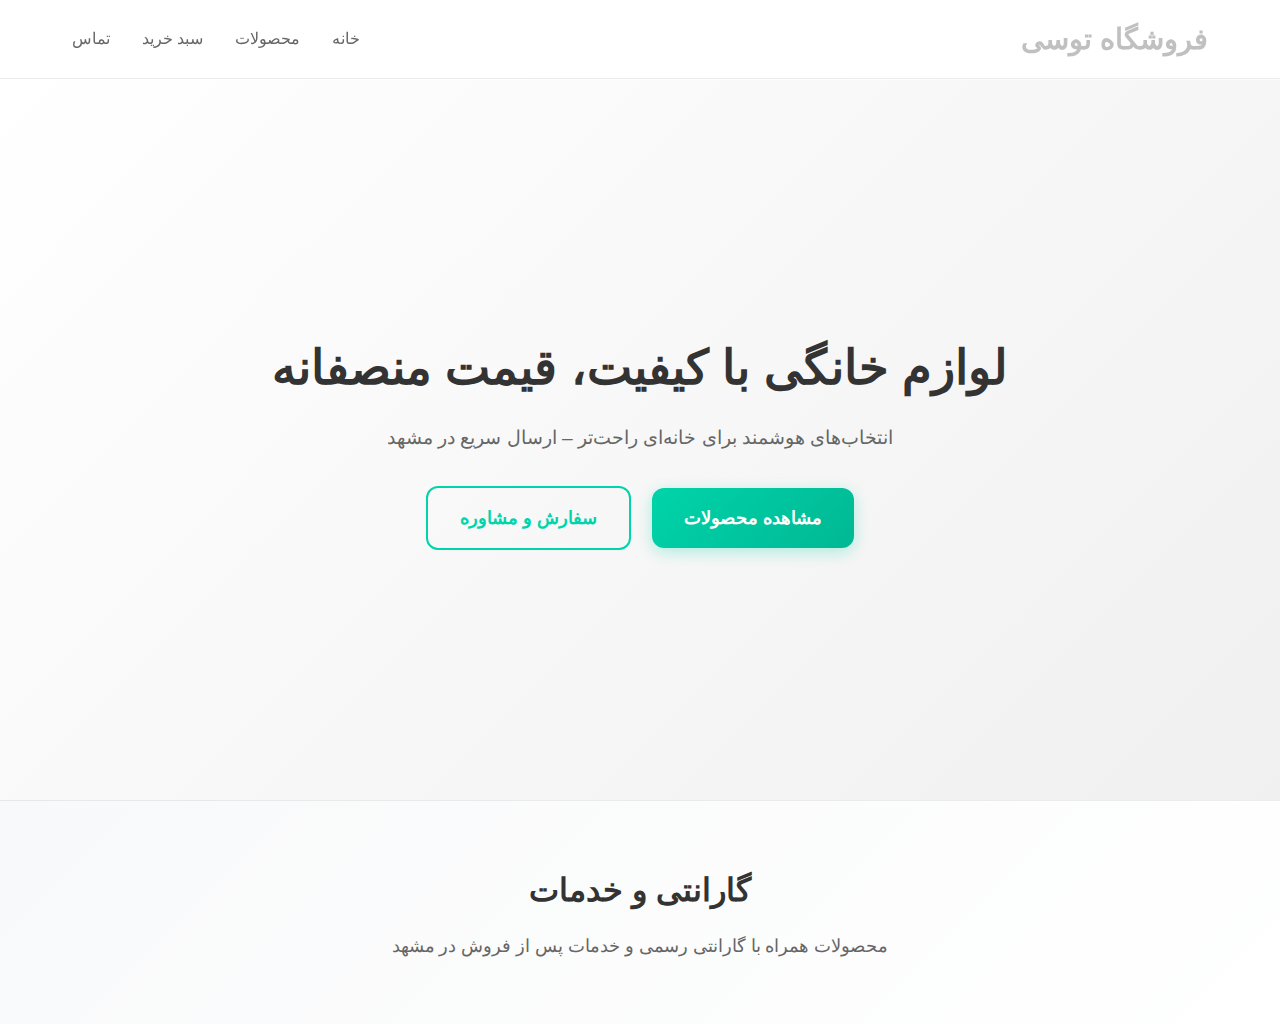
<file: index.html>
<!DOCTYPE html>
<html lang="fa" dir="rtl">
<head>
    <meta charset="UTF-8">
    <meta name="viewport" content="width=device-width, initial-scale=1.0">
    <title>فروشگاه توسی - لوازم خانگی</title>
    <link rel="stylesheet" href="style.css">
</head>
<body>
    <header class="glass-header">
        <nav>
            <div class="logo">
                <h2>فروشگاه توسی</h2>
            </div>
            <ul class="nav-links">
                <li><a href="index.html">خانه</a></li>
                <li><a href="products.html">محصولات</a></li>
                <li><a href="cart.html">سبد خرید</a></li>
                <li><a href="contact.html">تماس</a></li>
            </ul>
        </nav>
    </header>

    <section class="hero">
        <div class="hero-content">
            <h1>لوازم خانگی با کیفیت، قیمت منصفانه</h1>
            <p>انتخاب‌های هوشمند برای خانه‌ای راحت‌تر – ارسال سریع در مشهد</p>
            <div class="hero-buttons">
                <a href="products.html" class="btn-luxury">مشاهده محصولات</a>
                <a href="contact.html" class="btn-secondary">سفارش و مشاوره</a>
            </div>
        </div>
    </section>

    <section class="warranty-section">
        <div class="container">
            <h2>گارانتی و خدمات</h2>
            <p>محصولات همراه با گارانتی رسمی و خدمات پس از فروش در مشهد</p>
        </div>
    </section>

    <script src="script.js"></script>
</body>
</html>
</file>
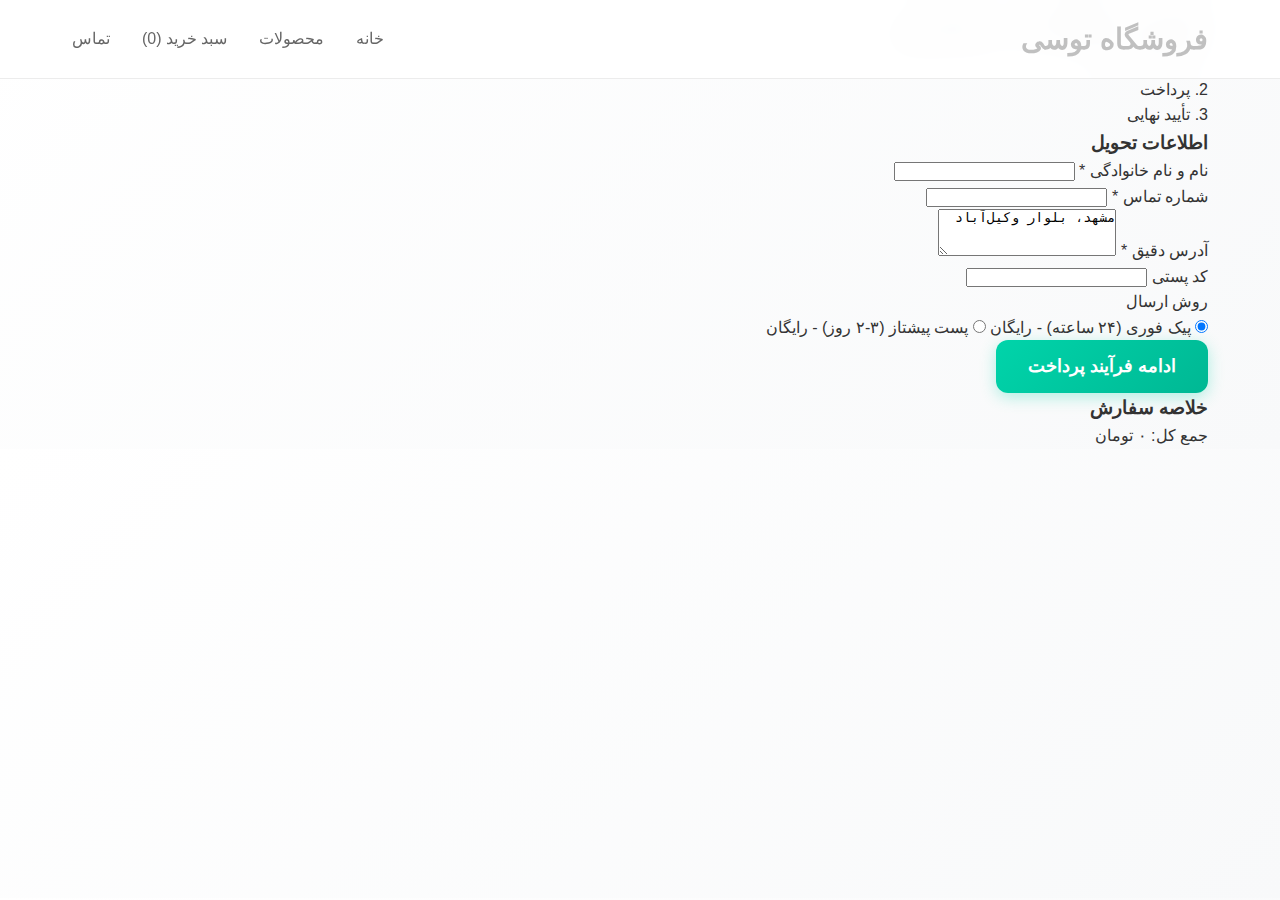
<file: checkout.html>
<!DOCTYPE html>
<html lang="fa" dir="rtl">
<head>
    <meta charset="UTF-8">
    <meta name="viewport" content="width=device-width, initial-scale=1.0">
    <title>تکمیل سفارش - فروشگاه توسی</title>
    <link rel="stylesheet" href="style.css">
</head>
<body>
    <header class="glass-header">
        <nav>
            <div class="logo">
                <h2>فروشگاه توسی</h2>
            </div>
            <ul class="nav-links">
                <li><a href="index.html">خانه</a></li>
                <li><a href="products.html">محصولات</a></li>
                <li><a href="cart.html">سبد خرید (<span id="cart-count">0</span>)</a></li>
                <li><a href="contact.html">تماس</a></li>
            </ul>
        </nav>
    </header>

    <main class="checkout-main">
        <div class="container">
            <h1>تکمیل اطلاعات سفارش</h1>
            
            <div class="checkout-steps">
                <div class="step active">1. اطلاعات ارسال</div>
                <div class="step">2. پرداخت</div>
                <div class="step">3. تأیید نهایی</div>
            </div>

            <div class="checkout-content">
                <div class="checkout-form">
                    <h3>اطلاعات تحویل</h3>
                    <form id="checkoutForm">
                        <div class="form-group">
                            <label for="fullName">نام و نام خانوادگی *</label>
                            <input type="text" id="fullName" name="fullName" required>
                        </div>

                        <div class="form-group">
                            <label for="phone">شماره تماس *</label>
                            <input type="tel" id="phone" name="phone" required>
                        </div>

                        <div class="form-group">
                            <label for="address">آدرس دقیق *</label>
                            <textarea id="address" name="address" rows="3" required>مشهد، بلوار وکیل‌آباد</textarea>
                        </div>

                        <div class="form-group">
                            <label for="postalCode">کد پستی</label>
                            <input type="text" id="postalCode" name="postalCode">
                        </div>

                        <div class="form-group">
                            <label>روش ارسال</label>
                            <div class="delivery-options">
                                <label class="delivery-option">
                                    <input type="radio" name="delivery" value="express" checked>
                                    <span>پیک فوری (۲۴ ساعته) - رایگان</span>
                                </label>
                                <label class="delivery-option">
                                    <input type="radio" name="delivery" value="standard">
                                    <span>پست پیشتاز (۳-۲ روز) - رایگان</span>
                                </label>
                            </div>
                        </div>

                        <button type="submit" class="btn-luxury">ادامه فرآیند پرداخت</button>
                    </form>
                </div>

                <div class="order-summary">
                    <h3>خلاصه سفارش</h3>
                    <div class="summary-items" id="checkout-items">
                        <!-- آیتم‌های سبد خرید -->
                    </div>
                    <div class="summary-total">
                        <div class="total-row">
                            <span>جمع کل:</span>
                            <span id="checkout-total">۰ تومان</span>
                        </div>
                    </div>
                </div>
            </div>
        </div>
    </main>

    <script src="script.js"></script>
    <script>
        document.addEventListener('DOMContentLoaded', function() {
            updateCheckoutSummary();
        });

        function updateCheckoutSummary() {
            const checkoutItems = document.getElementById('checkout-items');
            const checkoutTotal = document.getElementById('checkout-total');

            if (window.cart && window.cart.items.length > 0) {
                checkoutItems.innerHTML = window.cart.items.map(item => `
                    <div class="summary-item">
                        <span>${item}</span>
                        <span>${getItemPrice(item)}</span>
                    </div>
                `).join('');

                checkoutTotal.textContent = calculateTotalPrice();
            }
        }

        document.getElementById('checkoutForm').addEventListener('submit', function(e) {
            e.preventDefault();
            window.location.href = 'order-confirm.html';
        });

        function getItemPrice(item) {
            const prices = {
                'جاروبرقی پیشرفته': '۲,۵۰۰,۰۰۰ تومان',
                'مایکروفر دیجیتال': '۴,۲۰۰,۰۰۰ تومان',
                'ماشین لباسشویی': '۸,۵۰۰,۰۰۰ تومان',
                'یخچال ساید بای ساید': '۲۵,۰۰۰,۰۰۰ تومان'
            };
            return prices[item] || '۰ تومان';
        }

        function calculateTotalPrice() {
            const prices = {
                'جاروبرقی پیشرفته': 2500000,
                'مایکروفر دیجیتال': 4200000,
                'ماشین لباسشویی': 8500000,
                'یخچال ساید بای ساید': 25000000
            };

            const total = window.cart.items.reduce((sum, item) => {
                return sum + (prices[item] || 0);
            }, 0);

            return new Intl.NumberFormat('fa-IR').format(total) + ' تومان';
        }
    </script>
</body>
</html>
</file>
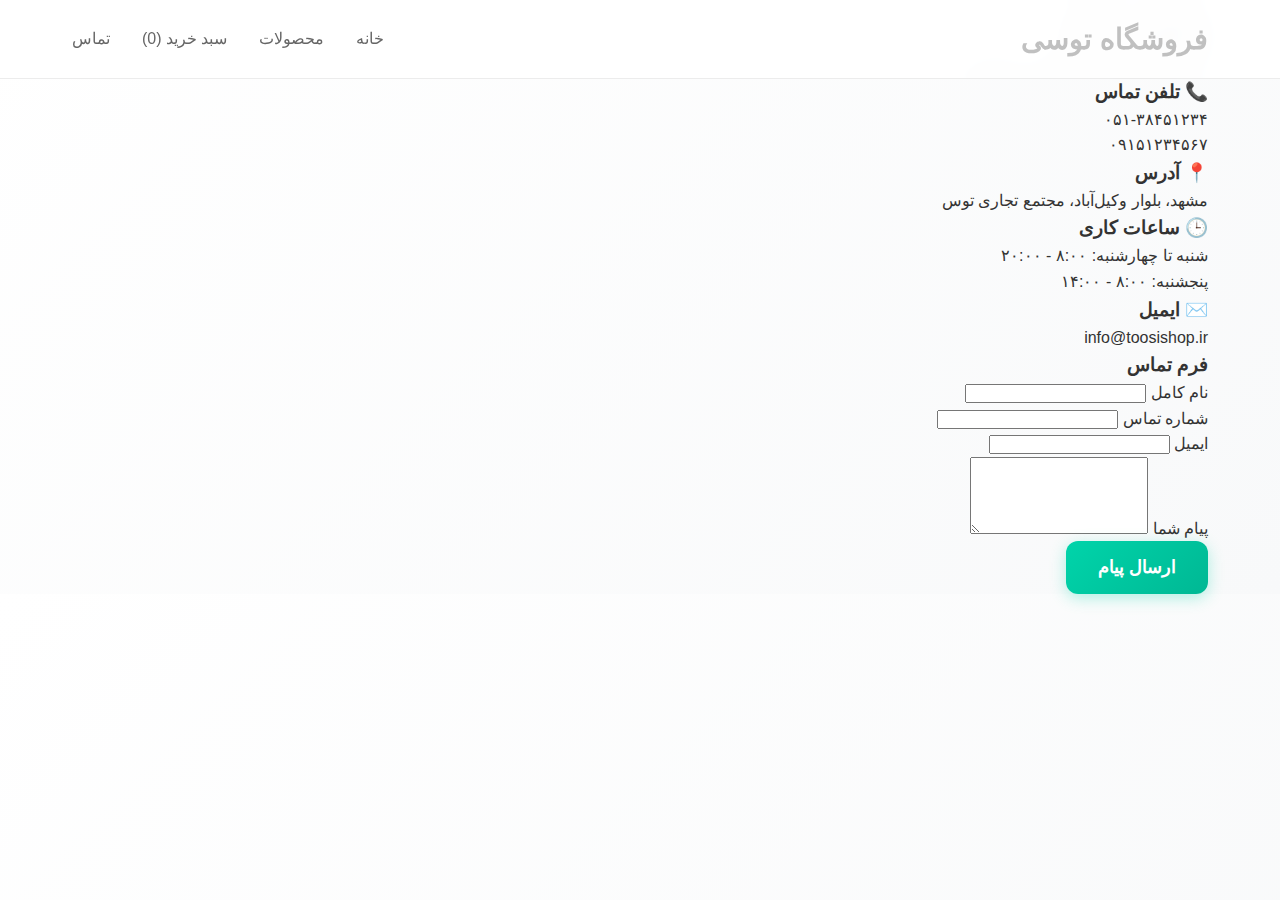
<file: contct.html>
<!DOCTYPE html>
<html lang="fa" dir="rtl">
<head>
    <meta charset="UTF-8">
    <meta name="viewport" content="width=device-width, initial-scale=1.0">
    <title>تماس با ما - فروشگاه توسی</title>
    <link rel="stylesheet" href="style.css">
</head>
<body>
    <header class="glass-header">
        <nav>
            <div class="logo">
                <h2>فروشگاه توسی</h2>
            </div>
            <ul class="nav-links">
                <li><a href="index.html">خانه</a></li>
                <li><a href="products.html">محصولات</a></li>
                <li><a href="cart.html">سبد خرید (<span id="cart-count">0</span>)</a></li>
                <li><a href="contact.html">تماس</a></li>
            </ul>
        </nav>
    </header>

    <main class="contact-main">
        <div class="container">
            <section class="contact-hero">
                <h1>تماس با ما</h1>
                <p>آماده پاسخگویی به سوالات شما هستیم</p>
            </section>

            <div class="contact-content">
                <div class="contact-info">
                    <div class="info-card">
                        <h3>📞 تلفن تماس</h3>
                        <p>۰۵۱-۳۸۴۵۱۲۳۴</p>
                        <p>۰۹۱۵۱۲۳۴۵۶۷</p>
                    </div>

                    <div class="info-card">
                        <h3>📍 آدرس</h3>
                        <p>مشهد، بلوار وکیل‌آباد، مجتمع تجاری توس</p>
                    </div>

                    <div class="info-card">
                        <h3>🕒 ساعات کاری</h3>
                        <p>شنبه تا چهارشنبه: ۸:۰۰ - ۲۰:۰۰</p>
                        <p>پنجشنبه: ۸:۰۰ - ۱۴:۰۰</p>
                    </div>

                    <div class="info-card">
                        <h3>✉️ ایمیل</h3>
                        <p>info@toosishop.ir</p>
                    </div>
                </div>

                <div class="contact-form">
                    <h3>فرم تماس</h3>
                    <form id="contactForm">
                        <div class="form-group">
                            <label for="name">نام کامل</label>
                            <input type="text" id="name" name="name" required>
                        </div>

                        <div class="form-group">
                            <label for="phone">شماره تماس</label>
                            <input type="tel" id="phone" name="phone" required>
                        </div>

                        <div class="form-group">
                            <label for="email">ایمیل</label>
                            <input type="email" id="email" name="email">
                        </div>

                        <div class="form-group">
                            <label for="message">پیام شما</label>
                            <textarea id="message" name="message" rows="5" required></textarea>
                        </div>

                        <button type="submit" class="btn-luxury">ارسال پیام</button>
                    </form>
                </div>
            </div>
        </div>
    </main>

    <script src="script.js"></script>
    <script>
        document.getElementById('contactForm').addEventListener('submit', function(e) {
            e.preventDefault();
            alert('پیام شما با موفقیت ارسال شد! به زودی با شما تماس می‌گیریم.');
            this.reset();
        });
    </script>
</body>
</html>
</file>
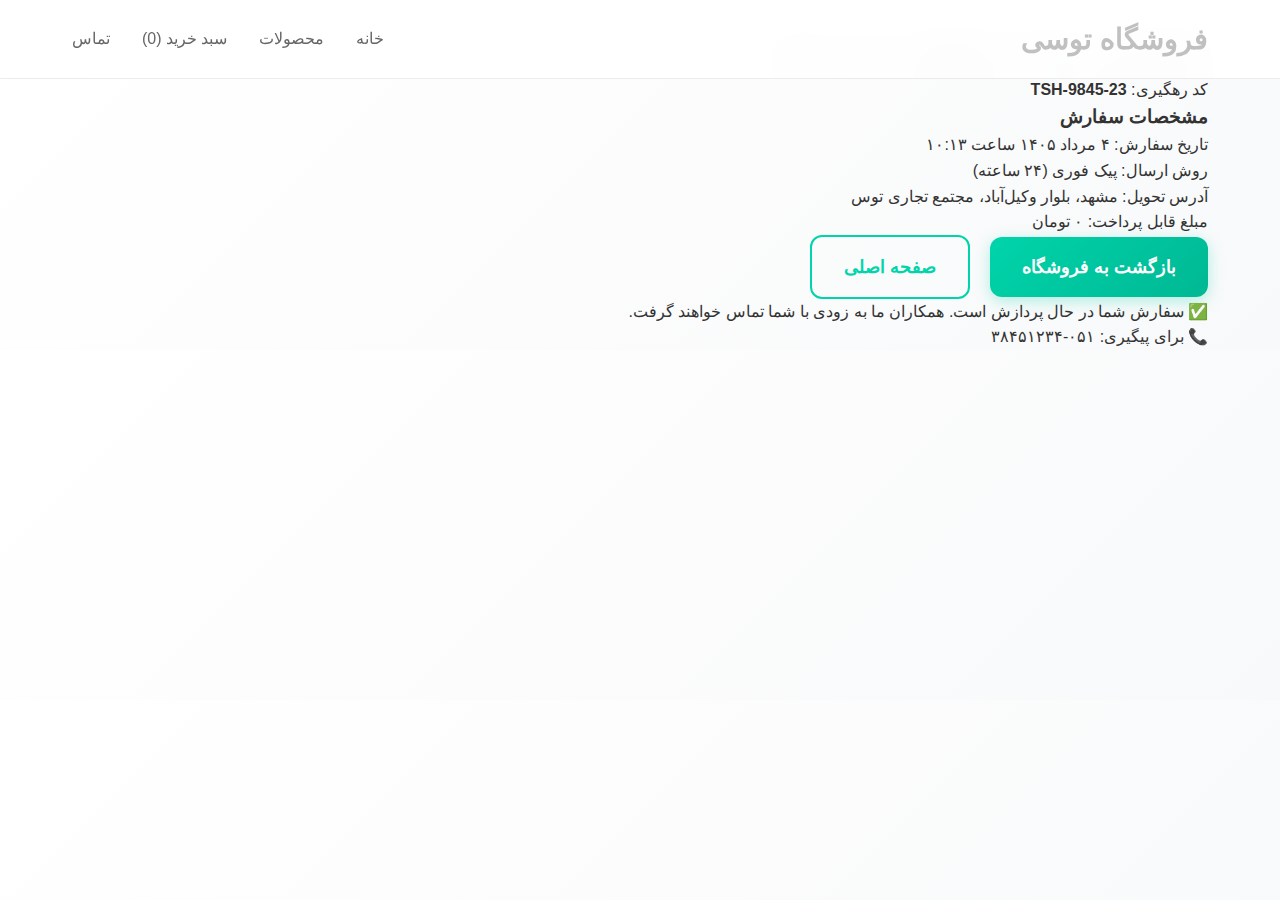
<file: order-confirm.html>
<!DOCTYPE html>
<html lang="fa" dir="rtl">
<head>
    <meta charset="UTF-8">
    <meta name="viewport" content="width=device-width, initial-scale=1.0">
    <title>تأیید سفارش - فروشگاه توسی</title>
    <link rel="stylesheet" href="style.css">
</head>
<body>
    <header class="glass-header">
        <nav>
            <div class="logo">
                <h2>فروشگاه توسی</h2>
            </div>
            <ul class="nav-links">
                <li><a href="index.html">خانه</a></li>
                <li><a href="products.html">محصولات</a></li>
                <li><a href="cart.html">سبد خرید (<span id="cart-count">0</span>)</a></li>
                <li><a href="contact.html">تماس</a></li>
            </ul>
        </nav>
    </header>

    <main class="order-confirm-main">
        <div class="container">
            <div class="success-card">
                <div class="success-icon">✓</div>
                <h1>سفارش شما با موفقیت ثبت شد!</h1>
                <p class="order-number">کد رهگیری: <strong>TSH-9845-23</strong></p>
                
                <div class="order-details">
                    <h3>مشخصات سفارش</h3>
                    <div class="detail-row">
                        <span>تاریخ سفارش:</span>
                        <span id="order-date">در حال بارگذاری...</span>
                    </div>
                    <div class="detail-row">
                        <span>روش ارسال:</span>
                        <span>پیک فوری (۲۴ ساعته)</span>
                    </div>
                    <div class="detail-row">
                        <span>آدرس تحویل:</span>
                        <span>مشهد، بلوار وکیل‌آباد، مجتمع تجاری توس</span>
                    </div>
                    <div class="detail-row">
                        <span>مبلغ قابل پرداخت:</span>
                        <span class="total-amount" id="order-total">۰ تومان</span>
                    </div>
                </div>

                <div class="action-buttons">
                    <a href="products.html" class="btn-luxury">بازگشت به فروشگاه</a>
                    <a href="index.html" class="btn-secondary">صفحه اصلی</a>
                </div>

                <div class="support-note">
                    <p>✅ سفارش شما در حال پردازش است. همکاران ما به زودی با شما تماس خواهند گرفت.</p>
                    <p>📞 برای پیگیری: ۰۵۱-۳۸۴۵۱۲۳۴</p>
                </div>
            </div>
        </div>
    </main>

    <script src="script.js"></script>
    <script>
        document.addEventListener('DOMContentLoaded', function() {
            // نمایش تاریخ جاری
            const now = new Date();
            const options = { 
                year: 'numeric', 
                month: 'long', 
                day: 'numeric',
                hour: '2-digit',
                minute: '2-digit'
            };
            document.getElementById('order-date').textContent = now.toLocaleDateString('fa-IR', options);

            // نمایش مبلغ کل
            document.getElementById('order-total').textContent = calculateTotalPrice();
        });

        function calculateTotalPrice() {
            const prices = {
                'جاروبرقی پیشرفته': 2500000,
                'مایکروفر دیجیتال': 4200000,
                'ماشین لباسشویی': 8500000,
                'یخچال ساید بای ساید': 25000000
            };

            const total = window.cart.items.reduce((sum, item) => {
                return sum + (prices[item] || 0);
            }, 0);

            return new Intl.NumberFormat('fa-IR').format(total) + ' تومان';
        }
    </script>
</body>
</html>
</file>
<file: style.css>
* {
    margin: 0;
    padding: 0;
    box-sizing: border-box;
}

body {
    font-family: 'Vazir', 'Segoe UI', Tahoma, sans-serif;
    background: linear-gradient(135deg, #FFFFFF 0%, #F8F9FA 100%);
    color: #333;
    line-height: 1.6;
}

.glass-header {
    background: rgba(255, 255, 255, 0.95);
    backdrop-filter: blur(20px);
    border-bottom: 1px solid rgba(192, 192, 192, 0.3);
    padding: 1rem 0;
    position: fixed;
    width: 100%;
    top: 0;
    z-index: 1000;
}

.glass-header nav {
    display: flex;
    justify-content: space-between;
    align-items: center;
    max-width: 1200px;
    margin: 0 auto;
    padding: 0 2rem;
}

.logo h2 {
    color: #C0C0C0;
    font-size: 1.8rem;
    font-weight: bold;
}

.nav-links {
    display: flex;
    list-style: none;
    gap: 2rem;
}

.nav-links a {
    text-decoration: none;
    color: #666;
    font-weight: 500;
    transition: color 0.3s ease;
}

.nav-links a:hover {
    color: #00D4AA;
}

.hero {
    background: linear-gradient(135deg, #FFFFFF 0%, #F0F0F0 100%);
    height: 80vh;
    display: flex;
    align-items: center;
    justify-content: center;
    text-align: center;
    margin-top: 80px;
}

.hero-content h1 {
    font-size: 3rem;
    color: #333;
    margin-bottom: 1rem;
}

.hero-content p {
    font-size: 1.2rem;
    color: #666;
    margin-bottom: 2rem;
}

.btn-luxury {
    background: linear-gradient(135deg, #00D4AA 0%, #00B894 100%);
    color: white;
    padding: 1rem 2rem;
    border: none;
    border-radius: 12px;
    font-size: 1.1rem;
    font-weight: bold;
    text-decoration: none;
    display: inline-block;
    box-shadow: 0 4px 16px rgba(0, 212, 170, 0.3);
    transition: all 0.3s ease;
}

.btn-luxury:hover {
    transform: translateY(-2px);
    box-shadow: 0 6px 24px rgba(0, 212, 170, 0.4);
}

.warranty-section {
    background: linear-gradient(135deg, #F8F9FA 0%, #FFFFFF 100%);
    padding: 4rem 0;
    text-align: center;
    border-top: 1px solid rgba(192, 192, 192, 0.3);
}

.container {
    max-width: 1200px;
    margin: 0 auto;
    padding: 0 2rem;
}

.warranty-section h2 {
    color: #333;
    font-size: 2rem;
    margin-bottom: 1rem;
}

.warranty-section p {
    color: #666;
    font-size: 1.1rem;
}

.btn-secondary {
    background: transparent;
    color: #00D4AA;
    padding: 1rem 2rem;
    border: 2px solid #00D4AA;
    border-radius: 12px;
    font-size: 1.1rem;
    font-weight: bold;
    text-decoration: none;
    display: inline-block;
    transition: all 0.3s ease;
    margin-right: 1rem;
}

.btn-secondary:hover {
    background: #00D4AA;
    color: white;
}

.hero-buttons {
    margin-top: 2rem;
}

/* رسپانسیو برای موبایل */
@media (max-width: 768px) {
    .container {
        padding: 0 1rem;
    }
    
    .glass-header nav {
        padding: 0 1rem;
        flex-direction: column;
        gap: 1rem;
    }
    
    .nav-links {
        gap: 1rem;
    }
    
    .hero-content h1 {
        font-size: 2rem;
    }
    
    .hero-content p {
        font-size: 1rem;
    }
    
    .hero-buttons {
        display: flex;
        flex-direction: column;
        gap: 1rem;
    }
    
    .btn-luxury, .btn-secondary {
        width: 100%;
        margin: 0;
    }
}
</file>
